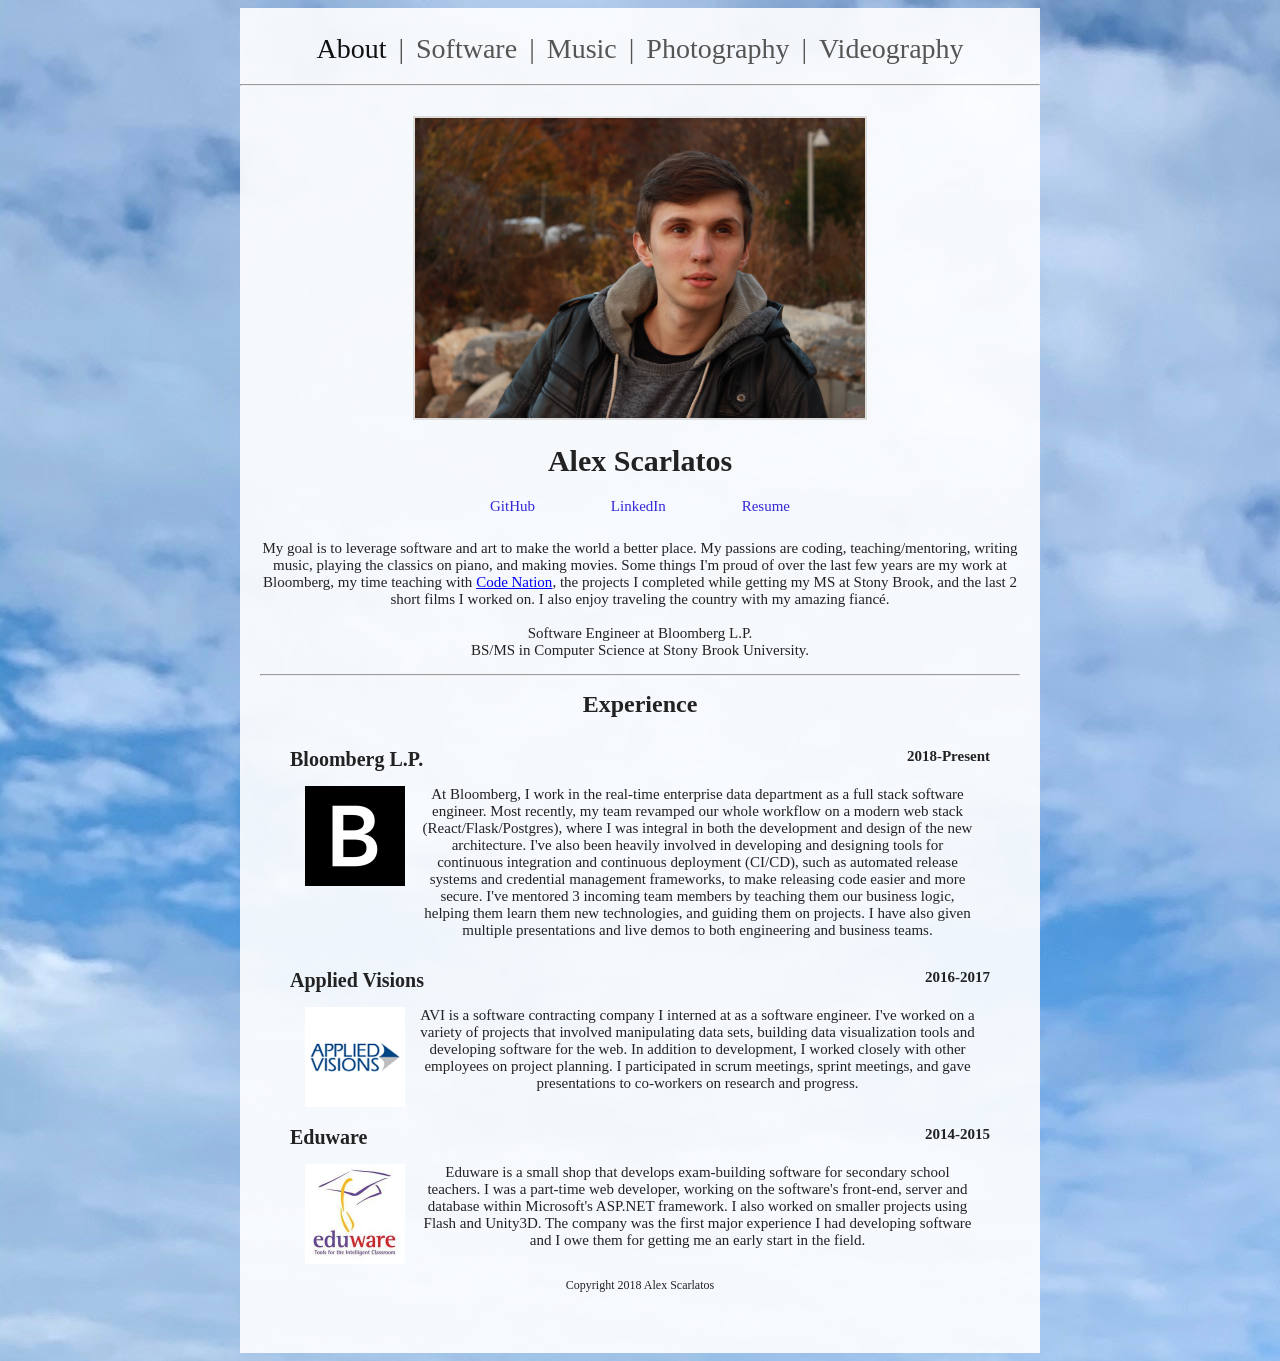
<file: web/static/index.html>
<!DOCTYPE html>
<html>
    <head>
        <link rel="stylesheet" type="text/css" href="main.css">
        <script src="https://ajax.googleapis.com/ajax/libs/jquery/3.2.0/jquery.min.js"></script>
        <script src="main.js"></script>
        <script type="text/javascript">
            $(function() {
                // Load images for photography section
                loadPhotoGrid("#photography", "Portfolio");
            });
        </script>
    </head>
    <body>
        <div class="mainContainer">
            <div id="tabs">
                <div class="tab">
                    <a href="#" onclick="openSection('#about', $(this));" class="selected">About</a>
                </div>
                |
                <div class="tab">
                    <a href="#" onclick="openSection('#software', $(this));">Software</a>
                </div>
                |
                <div class="tab">
                    <a href="#" onclick="openSection('#music', $(this));">Music</a>
                </div>
                |
                <div class="tab">
                    <a href="#" onclick="openSection('#photography', $(this));">Photography</a>
                </div>
                |
                <div class="tab">
                    <a href="#" onclick="openSection('#videography', $(this));">Videography</a>
                </div>
                <hr>
            </div>

            <div id="sectionContainer">
                <div class="section" id="about">
                    <div id="titleContent">
                        <div>
                            <img id="profileImg" src="images/Profile3.jpg" width="450" height="300"/>
                        </div>
                        <div id="titleAndBio">
                            <h1>Alex Scarlatos</h1>
                            <div class="flex-stretch">
                                <p><a href="https://github.com/alexscarlatos" target="_blank">GitHub</a></p>
                                <p><a href="https://www.linkedin.com/in/alex-scarlatos-399455113/" target="_blank">LinkedIn</a></p>
                                <p><a href="documents/Resume.pdf" target="_blank">Resume</a></p>
                            </div>
                        </div>
                    </div>

                    <p>
                        My goal is to leverage software and art to make the world a better place.
                        My passions are coding, teaching/mentoring, writing music, playing the classics on piano, and making movies.
                        Some things I'm proud of over the last few years are my work at Bloomberg,
                        my time teaching with <a href="https://codenation.org/" target="_blank">Code Nation</a>,
                        the projects I completed while getting my MS at Stony Brook, and the last 2 short films I worked on.
                        I also enjoy traveling the country with my amazing fiancé.
                        <br>
                        <br>
                        Software Engineer at Bloomberg L.P.
                        <br>
                        BS/MS in Computer Science at Stony Brook University.
                    </p>

                    <hr>

                    <h2 class="about-header">Experience</h2>
                    <div class="list-item">
                        <div class="flex-stretch">
                            <h2 class="about-sub-header">Bloomberg L.P.</h2>
                            <p class="bold">2018-Present</p>
                        </div>
                        <div class="list-item-content">
                            <div>
                                <img src="images/Bloomberg.jpg" width="100" height="100" />
                            </div>
                            <div>
                                <p>
                                    At Bloomberg, I work in the real-time enterprise data department as a full stack software engineer.
                                    Most recently, my team revamped our whole workflow on a modern web stack (React/Flask/Postgres), where I was integral in both the development
                                    and design of the new architecture. I've also been heavily involved in developing and designing
                                    tools for continuous integration and continuous deployment (CI/CD), such as automated release systems
                                    and credential management frameworks, to make releasing code easier and more secure. I've mentored 3 incoming team members
                                    by teaching them our business logic, helping them learn them new technologies, and guiding them on projects.
                                    I have also given multiple presentations and live demos to both engineering and business teams.
                                </p>
                            </div>
                        </div>
                    </div>
                    <div class="list-item">
                        <div class="flex-stretch">
                            <h2 class="about-sub-header">Applied Visions</h2>
                            <p class="bold">2016-2017</p>
                        </div>
                        <div class="list-item-content">
                            <div>
                                <img src="images/AVI.png" width="100" height="100" />
                            </div>
                            <div>
                                <p>
                                    AVI is a software contracting company I interned at as a software engineer.
                                    I've worked on a variety of projects that involved manipulating data sets, building data visualization tools and developing software for the web.
                                    In addition to development, I worked closely with other employees on project planning.
                                    I participated in scrum meetings, sprint meetings, and gave presentations to co-workers on research and progress.
                                </p>
                            </div>
                        </div>
                    </div>
                    <div class="list-item">
                        <div class="flex-stretch">
                            <h2 class="about-sub-header">Eduware</h2>
                            <p class="bold">2014-2015</p>
                        </div>
                        <div class="list-item-content">
                            <div>
                                <img src="images/Eduware.png" width="100" height="100" />
                            </div>
                            <div>
                                <p>
                                    Eduware is a small shop that develops exam-building software for secondary school teachers.
                                    I was a part-time web developer, working on the software's front-end, server and database within Microsoft's ASP.NET framework.
                                    I also worked on smaller projects using Flash and Unity3D.
                                    The company was the first major experience I had developing software and I owe them for getting me an early start in the field.
                                </p>
                            </div>
                        </div>
                    </div>

                    <!--
                    <hr>

                    <h2 class="about-header">Skills</h2>
                    <div class="list-item">
                        <h2 class="about-sub-header">Programming</h2>
                        <div class="list-item-content">
                            <ul>
                            <li>Full Stack Web Development</li>
                            <li>Game Programming, primarily in Unity</li>
                            <li>Data Statistics and Visualization</li>
                            <li>Network Programming (Sockets)</li>
                            <li>Neural Network Design</li>
                            <li>Languages: <em>Javascript, Python, SQL, C++, C, C#, Prolog, Arduino</em></li>
                            <li>APIs: <em>React/Redux, Flask, ASP.NET, AngularJS, ThreeJS, D3JS, TensorFlow</em></li>
                            </ul>
                        </div>
                    </div>
                    <div class="list-item">
                        <h2 class="about-sub-header">Music</h2>
                        <div class="list-item-content">
                            <ul>
                            <li>Audio Mixing and Engineering (GarageBand, Logic Pro)</li>
                            <li>Piano Performance</li>
                            <li>Music Composition</li>
                            </ul>
                        </div>
                    </div>
                    <div class="list-item">
                        <h2 class="about-sub-header">Visual Art</h2>
                        <div class="list-item-content">
                            <ul>
                            <li>Photography and Cinematography</li>
                            <li>Video Editing (Final Cut Pro)</li>
                            <li>Image Editing (Photoshop)</li>
                            </ul>
                        </div>
                    </div>
                                    -->

                </div>
                <div class="section" id="software" style="display:none;">
                    <div class="list-item">
                        <h2><a href="documents/Sonify Undergraduate Final Presentation.pdf" target="_blank">Sonify</a></h2>
                        <div class="list-item-content">
                            <div>
                                <a href="documents/Sonify Undergraduate Final Presentation.pdf" target="_blank">
                                    <img src="images/Sonify.png" width="170" height="170" />
                                </a>
                            </div>
                            <div>
                                <p>
                                    I developed this project for my undergraduate senior thesis and continued work on it for my Master's project.
                                    It's a tool for exploring the possibilities of sound design through spatial manipulation.
                                    Users move sound emitting and receiving objects through a room and draw sound barriers, hearing how the soundscape changes as they
                                    interact with the space.
                                </p>
                            </div>
                        </div>
                    </div>                    
                    <hr>
                    <div class="list-item">
                        <h2><a href="cryptoclash.html" target="_blank">CryptoCLASH</a></h2>
                        <div class="list-item-content">
                            <div>
                                <a href="cryptoclash.html" target="_blank">
                                    <img src="images/CryptoClash.png" width="267" height="150" />
                                </a>
                            </div>
                            <div>
                                <p>
                                    A multiplayer board game, centered around the vulnerabilities of digital currency.
                                    The game is meant to be a tool to educate on capitalism in a digital world, as well as examine behaviors of players under certain conditions.
                                    I built the game with two friends: Joshua Cehulic, who designed the game, and Marisa DePasquale, who created the assets.
                                </p>
                            </div>
                        </div>
                    </div>
                    <hr>
                    <div class="list-item">
                        <h2>Depth Charge 3D</h2>
                        <div class="list-item-content">
                            <div>
                                <img src="images/DepthCharge.png" width="196" height="147" />
                            </div>
                            <div>
                                <p>
                                    A vehicle combat game that utilizes ChromaDepth glasses to create an immersive 3D experience.
                                </p>
                            </div>
                        </div>
                    </div>
                    <hr>
                    <div class="list-item">
                        <h2><a href="synth.html" target="_blank">Hybrid Synthesizer</a></h2>
                        <div class="list-item-content">
                            <div>
                                <a href="synth.html" target="_blank">
                                    <img src="images/Synth.jpg" width="170" height="170" />
                                </a>
                            </div>
                            <div>
                                <p>
                                    A digital/analog hybrid, MIDI-controlled synthesizer, built with an Arduino microcontroller.
                                    Users can choose the wave generation function and modify envelope settings to achieve unique sounds.
                                    I wrote the code, and the electrical engineering was done by Collin Champagne.
                                </p>
                            </div>
                        </div>
                    </div>
                    <hr>
                    <div class="list-item">
                        <h2><a href="imagequilting.html" target="_blank">Image Quilting</a></h2>
                        <div class="list-item-content">
                            <div>
                                <a href="imagequilting.html" target="_blank">
                                    <img src="images/ImageQuilting.jpg" width="267" height="150" />
                                </a>
                            </div>
                            <div>
                                <p>
                                    A program that, given a source texture, extends the texture or renders a target image using that texture.
                                    The algorithm originates in the 2001 paper "Image Quilting for Texture Synthesis and Transfer" by Alexei A. Efros and William T. Freeman.
                                </p>
                            </div>
                        </div>
                    </div>
                </div>

                <div class="section" id="music" style="display:none;">
                    <div class="list-item">
                        <h2>Solo Compositions</h2>
                        <div class="list-item-content">
                            <div>
                                <img src="images/AloneInDecember.jpg" width="170" height="170" />
                            </div>
                            <div>
                                <p>
                                    I've been writing various, unassociated compositions since my Freshman year of college.
                                    The pieces range in style from EDM to Metal to Experimental.
                                    My Soundcloud can be found <a target="_blank" href="https://soundcloud.com/aloneindecember">here</a>, for which I go under the name AloneInDecember.
                                </p>
                            </div>
                        </div>
                    </div>
                    <hr>
                    <div class="list-item">
                        <h2>Growth</h2>
                        <div class="list-item-content">
                            <div>
                                <img src="images/Growth.jpg" width="170" height="170" />
                            </div>
                            <div>
                                <p>
                                    During Summer 2015, I co-created a 53 minute album with my friend Shea Glasheen, which was later released on Codex Rag Records.
                                    It spans a variety of genres, from alternative rock to experimental electronica.
                                    My primary role for the album was production and mixing, though I did some composition and performance as well.
                                    The Bandcamp for the album can be found <a target="_blank" href="https://codexrag.bandcamp.com/album/growth">here</a>.
                                </p>
                            </div>
                        </div>
                    </div>
                </div>

                <div class="section centered" id="photography" style="display:none;">
                </div>

                <div class="section centered" id="videography" style="display:none;">
                    <p>
                        As a cinematographer, editor, and sound designer, I've been working with the same incredible film team since 2014.
                        Since we started, we've created a catalog short films, as well as produced a variety of music videos and event videos. Our most recent film,
                        <a href="https://www.imdb.com/title/tt9613032/" target="_blank">Miss Freelance</a>, screened in 5 film festivals accross New York City, won 4 awards,
                        and received 30+ reviews from critics.
                    </p>
                    <iframe src="https://player.vimeo.com/video/455362133" width="533" height="300" frameborder="0" webkitallowfullscreen mozallowfullscreen allowfullscreen></iframe>
                    <hr>
                    <iframe src="https://player.vimeo.com/video/342904617" width="533" height="300" frameborder="0" webkitallowfullscreen mozallowfullscreen allowfullscreen></iframe>
                    <hr>
                    <iframe width="533" height="300" src="https://www.youtube.com/embed/Y35LaeZw97Q" frameborder="0" allowfullscreen></iframe>
                    <hr>
                    <iframe width="533" height="300" src="https://www.youtube.com/embed/6pzW6xCj3XY" frameborder="0" allowfullscreen></iframe>
                </div>

            </div>
            <div id="footer">
                Copyright 2018 Alex Scarlatos
            </div>

            <div id="imgModal" class="modal" onclick="imgModalClose()">
                <span class="close" onclick="imgModalClose()">&times;</span>
                <div class="modal-content">
                    <div class="modal-header">
                        <span class="modal-larr" onclick="imgScroll(-1)">&larr;</span>
                        <span class="modal-rarr" onclick="imgScroll(1)">&rarr;</span>
                    </div>
                    <div class="modal-body">
                        <i class="fa fa-angle-left"></i>
                        <img class="modalImg"/>
                    </div>
                </div>
            </div>
        </div>
    </body>
</html>
</file>
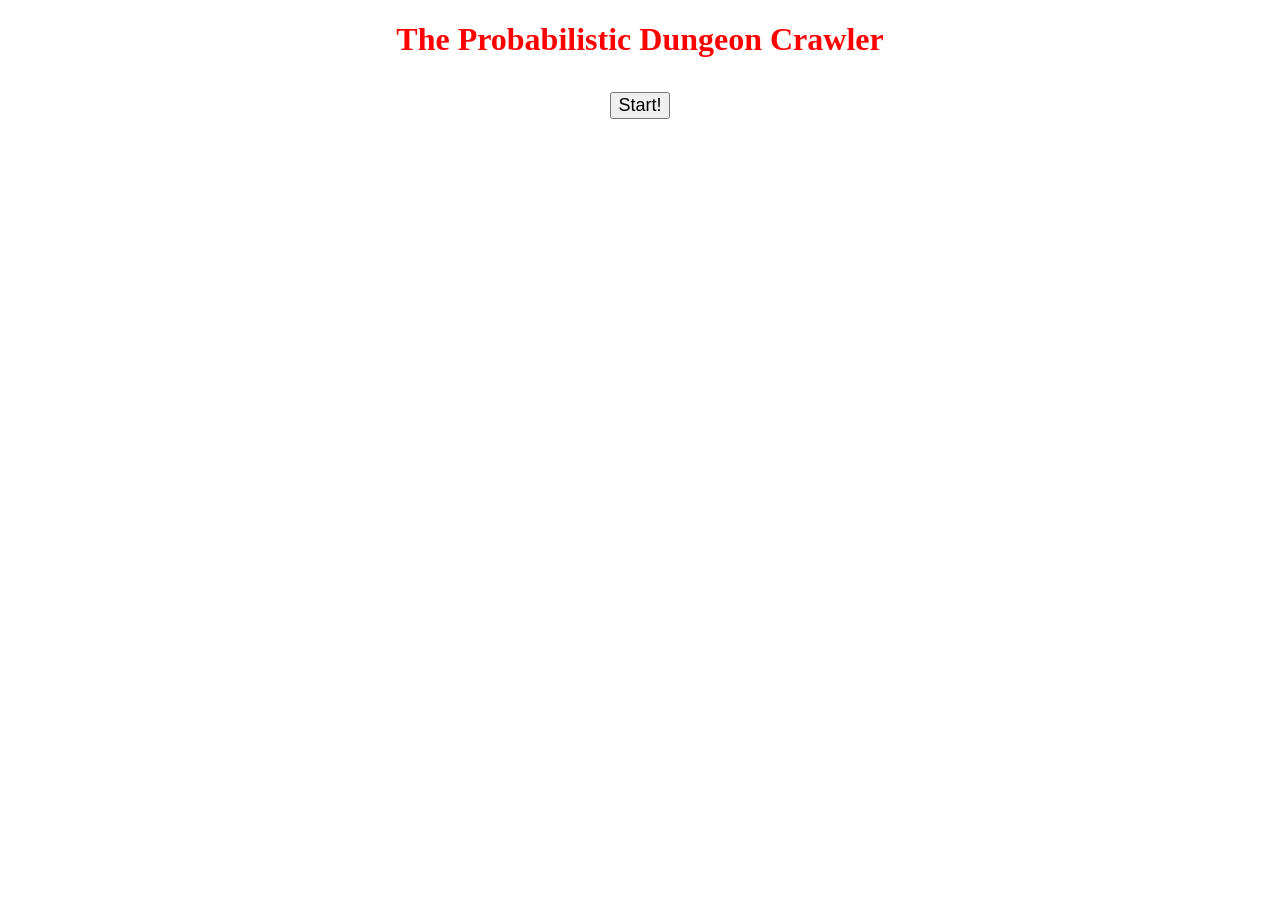
<file: docs/240_rlo.html>
<!DOCTYPE html>
<html>
    <head>
        <script type="text/javascript" src="240_rlo.js"></script>
        <style>
            body {
                margin: auto;
                max-width: 1200px;
            }

            #title {
                text-align: center;
            }

            #title h1 {
                color: red;
            }

            #top {
                display: flex;
            }

            #scenario {
                height: 100%;
            }
        
            .problem-description {
                border-right: black 1px solid;
                padding-right: 20px;
                margin: 0 20px 0 20px;
                max-width: 50%;
            }

            img {
                margin: 10px;
                padding: 5px;
            }
        
            img.selected {
                border: yellow 3px solid;
            }
        
            button {
                font-size: 18px;
                margin-top: 12px;
            }
        </style>
    </head>
    <body>
        <div id='title'>
            <h1>The Probabilistic Dungeon Crawler</h1>
            <button id='start'>Start!</button>
        </div>
        <div id='scenario' style='display: none;'></div>
        <div id='results' style='display: none;'>
            <h1 id='answer'></h1>
            <div id='explanation'></div>
            <button id='next-scenario'>Keep going!</button>
            <h1 id='finish-prompt'></h1>
            <p id='form-link' style='display: none;'>
                Please fill out
                <a target='_blank' href='https://docs.google.com/forms/d/e/1FAIpQLScnUNNRB-hawrynjXUG8A4JUxFL5Uld7ibQTweKvQ5kOTciFg/viewform'>this quick survey</a>!
            </p>
        </div>
    </body>
</html>
</file>
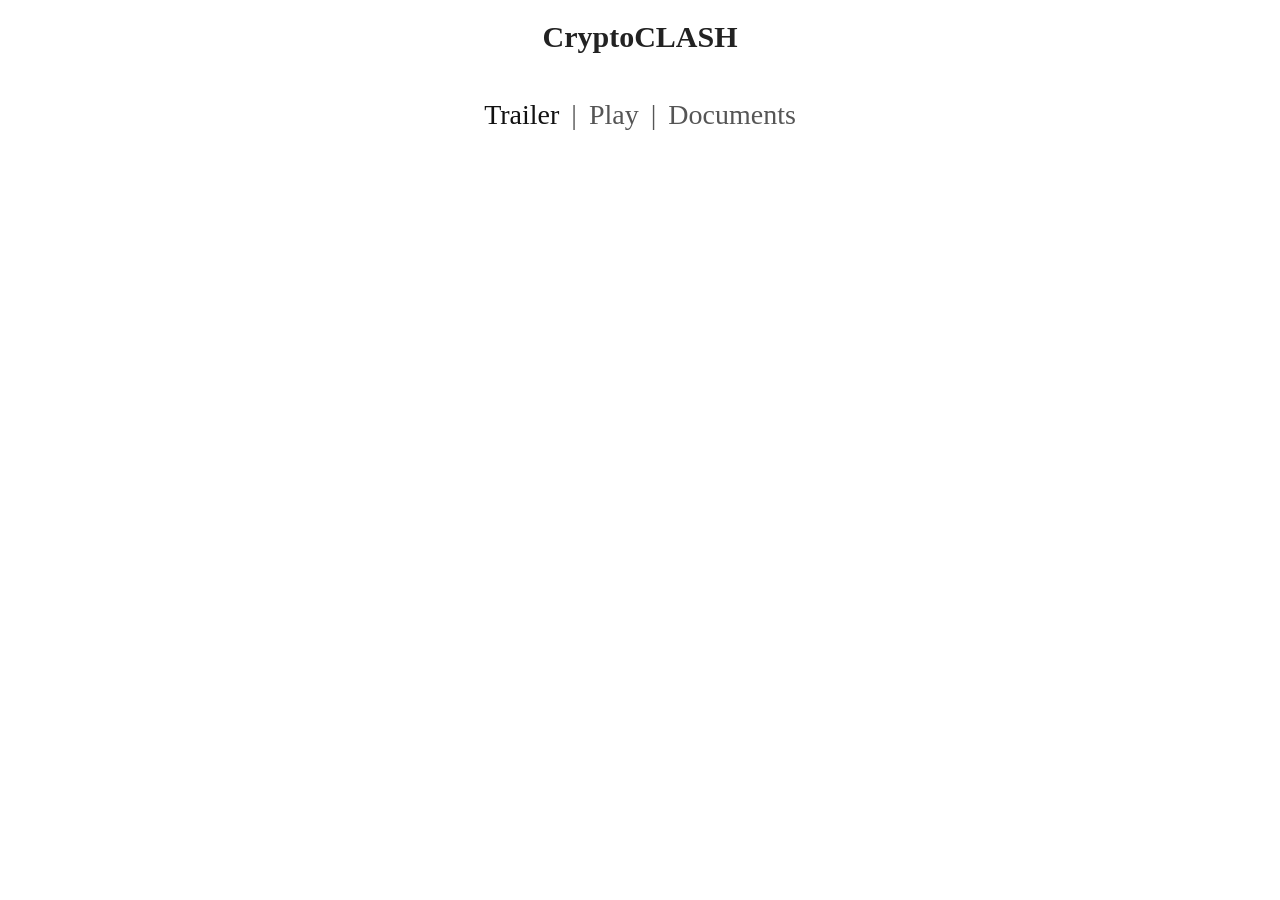
<file: docs/cryptoclash.html>
<!DOCTYPE html>
<html>
    <head>
        <link rel="stylesheet" type="text/css" href="main.css">
        <script src="https://ajax.googleapis.com/ajax/libs/jquery/3.2.0/jquery.min.js"></script>
        <script src="main.js"></script>
        <script type="text/javascript">
            $(function() {
                window.onhashchange = hashChanged;
                hashChanged();
            });
        </script>
    </head>
    <body>
        <h1 style="text-align: center;">CryptoCLASH</h1>
        <div class="mainContainer">
            <div id="tabs">
                <div class="tab">
                    <a href="#trailer" class="trailer selected">Trailer</a>
                </div>
                <!--
                |
                <div class="tab">
                    <a href="https://github.com/alexscarlatos/CryptoClash" target="_blank">GitHub</a>
                </div>
                -->
                |
                <div class="tab">
                    <a href="https://xsrv.mm.cs.stonybrook.edu/cryptoclash/v1_1/" target="_blank">Play</a>
                </div>
                |
                <div class="tab">
                    <a href="#documents" class="documents">Documents</a>
                </div>
            </div>
            <div id="sectionContainer">
                <div class="section centered" id="trailer-section">
                    <iframe width="560" height="315" src="https://www.youtube.com/embed/r_C2UMwRceE" frameborder="0" allow="accelerometer; autoplay; clipboard-write; encrypted-media; gyroscope; picture-in-picture" allowfullscreen></iframe>
                </div>

                <div class="section centered" id="documents-section"  style="display:none;">
                    <h2 class="document"><a href="https://ajscarlatos.s3.us-east-2.amazonaws.com/CryptoClash+Abstract.pdf" target="_blank">Abstract</a></h2>
                    <h2 class="document"><a href="https://ajscarlatos.s3.us-east-2.amazonaws.com/CryptoClash+Poster.pdf" target="_blank">Poster</a></h2>
                </div>
            </div>
            <!-- <div id="footer">
                Copyright 2020 Alex Scarlatos
            </div> -->
        </div>
    </body>
</html>
</file>
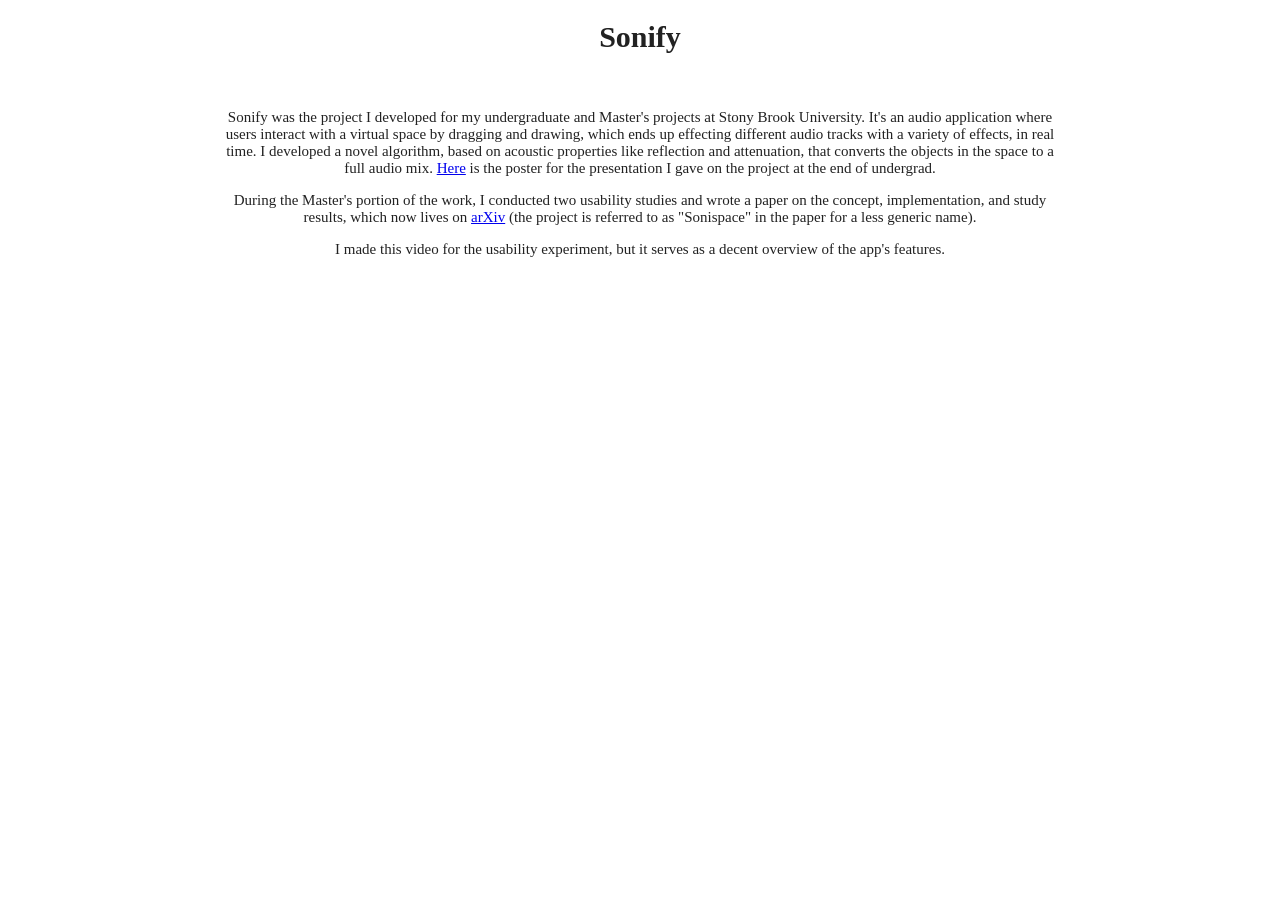
<file: docs/sonify.html>
<!DOCTYPE html>
<html>
    <head>
        <link rel="stylesheet" type="text/css" href="main.css">
        <script src="https://ajax.googleapis.com/ajax/libs/jquery/3.2.0/jquery.min.js"></script>
        <script src="main.js"></script>
        <script type="text/javascript">
            $(function() {
                window.onhashchange = hashChanged;
                hashChanged();
            });
        </script>
    </head>
    <body>
        <h1 style="text-align: center;">Sonify</h1>
        <div class="mainContainer">
            <div id="sectionContainer">
                <div class="section centered" id="all">
                    <p>
                        Sonify was the project I developed for my undergraduate and Master's projects at Stony Brook University. It's an audio application where users
                        interact with a virtual space by dragging and drawing, which ends up effecting different audio tracks with a variety of effects, in real time.
                        I developed a novel algorithm, based on acoustic properties like reflection and attenuation,
                        that converts the objects in the space to a full audio mix.
                        <a href="https://ajscarlatos.s3.us-east-2.amazonaws.com/Sonify+Undergraduate+Final+Presentation.pdf" target="_blank">Here</a>
                        is the poster for the presentation I gave on the project at the end of undergrad.
                    </p>
                    <p>
                        During the Master's portion of the work, I conducted two usability studies and wrote a paper on the concept, implementation, and study results,
                        which now lives on <a href="https://arxiv.org/abs/2009.14268" target="_blank">arXiv</a>
                        (the project is referred to as "Sonispace" in the paper for a less generic name).
                    </p>
                    <p>
                        I made this video for the usability experiment, but it serves as a decent overview of the app's features.
                    </p>
                    <iframe width="560" height="315" src="https://www.youtube.com/embed/WWau5UCgupo" frameborder="0" allow="accelerometer; autoplay; clipboard-write; encrypted-media; gyroscope; picture-in-picture" allowfullscreen></iframe>
                </div>
            </div>
            <!-- <div id="footer">
                Copyright 2020 Alex Scarlatos
            </div> -->
        </div>
    </body>
</html>
</file>
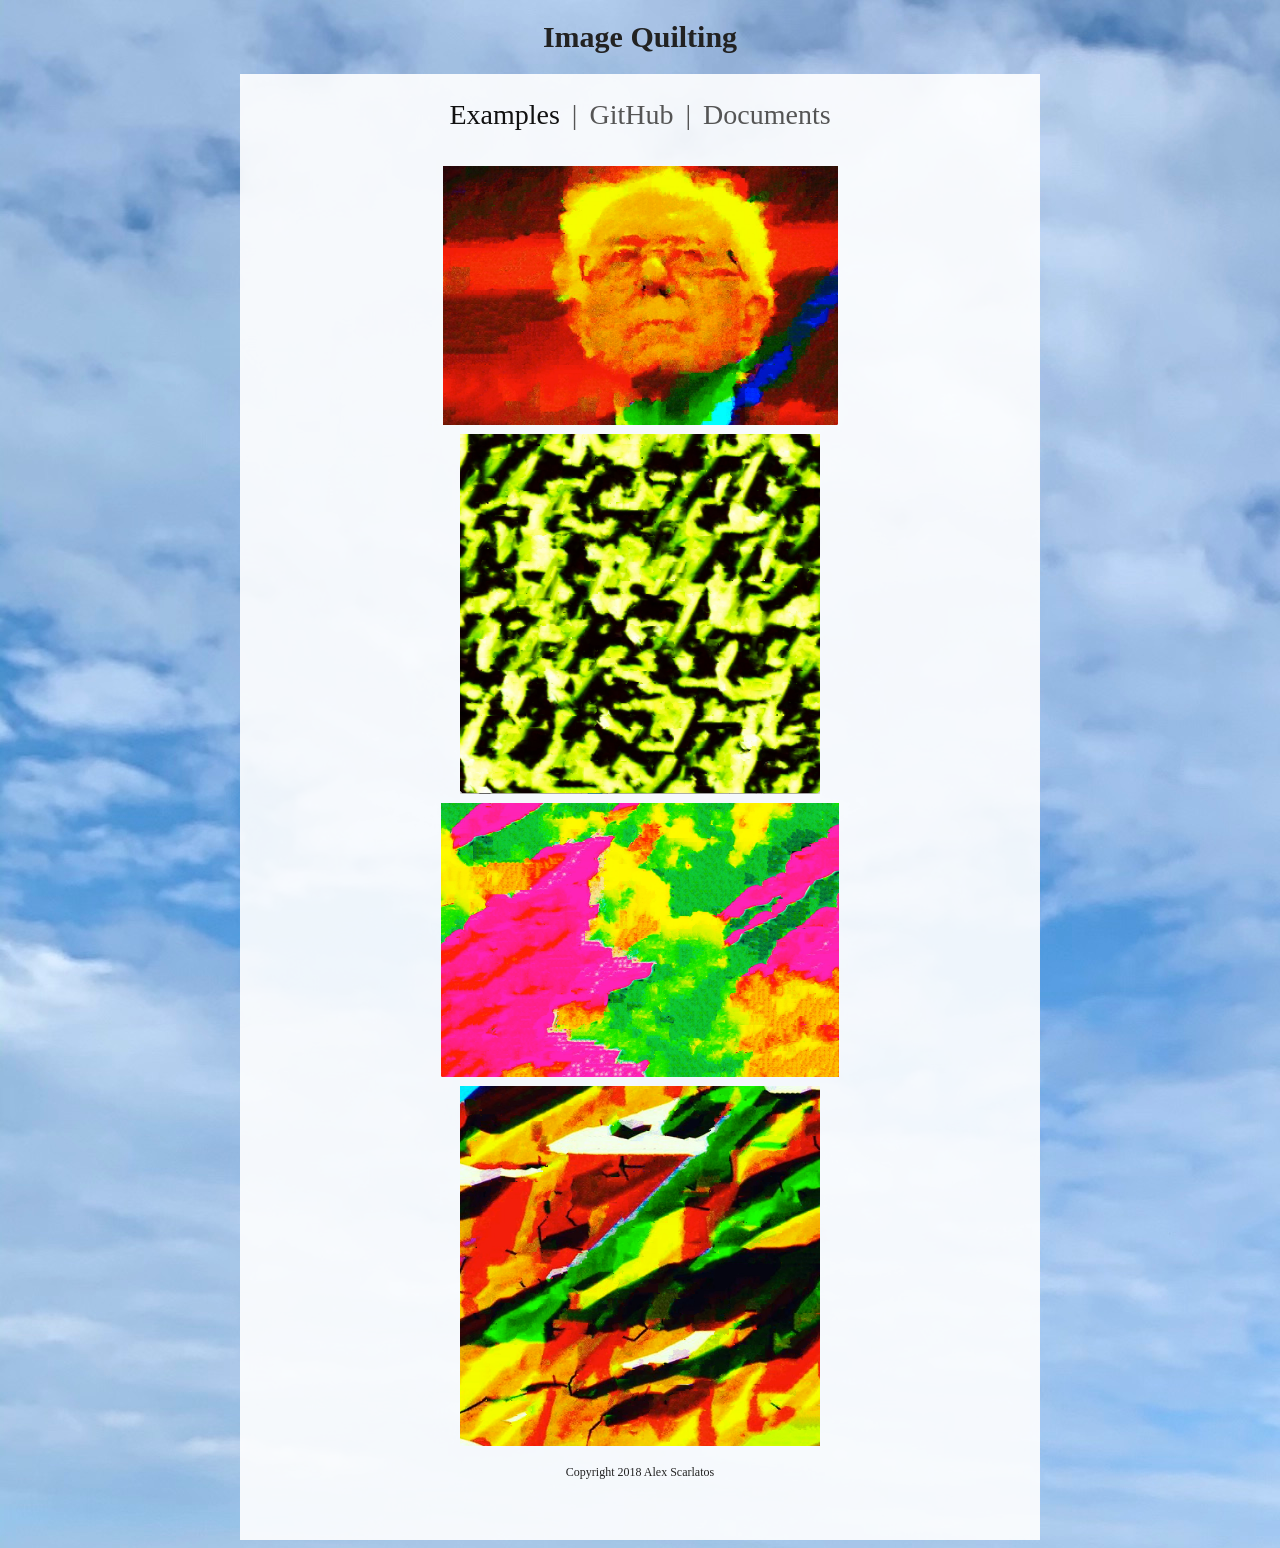
<file: web/static/imagequilting.html>
<!DOCTYPE html>
<html>
    <head>
        <link rel="stylesheet" type="text/css" href="main.css">
        <script src="https://ajax.googleapis.com/ajax/libs/jquery/3.2.0/jquery.min.js"></script>
        <script src="main.js"></script>
        <script type="text/javascript">
            $(function() {
                loadPhotoList("#examples", "ImageQuilting");
            });
        </script>
    </head>
    <body>
        <h1 style="text-align: center;">Image Quilting</h1>
        <div class="mainContainer">
            <div id="tabs">
                <div class="tab image-quilting-imgs">
                    <a href="#" onclick="openSection('#examples', $(this));" class="selected">Examples</a>
                </div>
                |
                <div class="tab">
                    <a href="https://github.com/alexscarlatos/ImageQuilting" target="_blank">GitHub</a>
                </div>
                |
                <div class="tab">
                    <a href="#" onclick="openSection('#documents', $(this));">Documents</a>
                </div>
            </div>
            <div id="sectionContainer">
                <div class="section centered" id="examples">
                </div>

                <div class="section centered" id="documents"  style="display:none;">
                    <h2 class="document"><a href="documents/ImageQuilting.pdf" target="_blank">Technical Report</a></h2>
                </div>
            </div>
            <div id="footer">
                Copyright 2018 Alex Scarlatos
            </div>
        </div>
    </body>
</html>
</file>
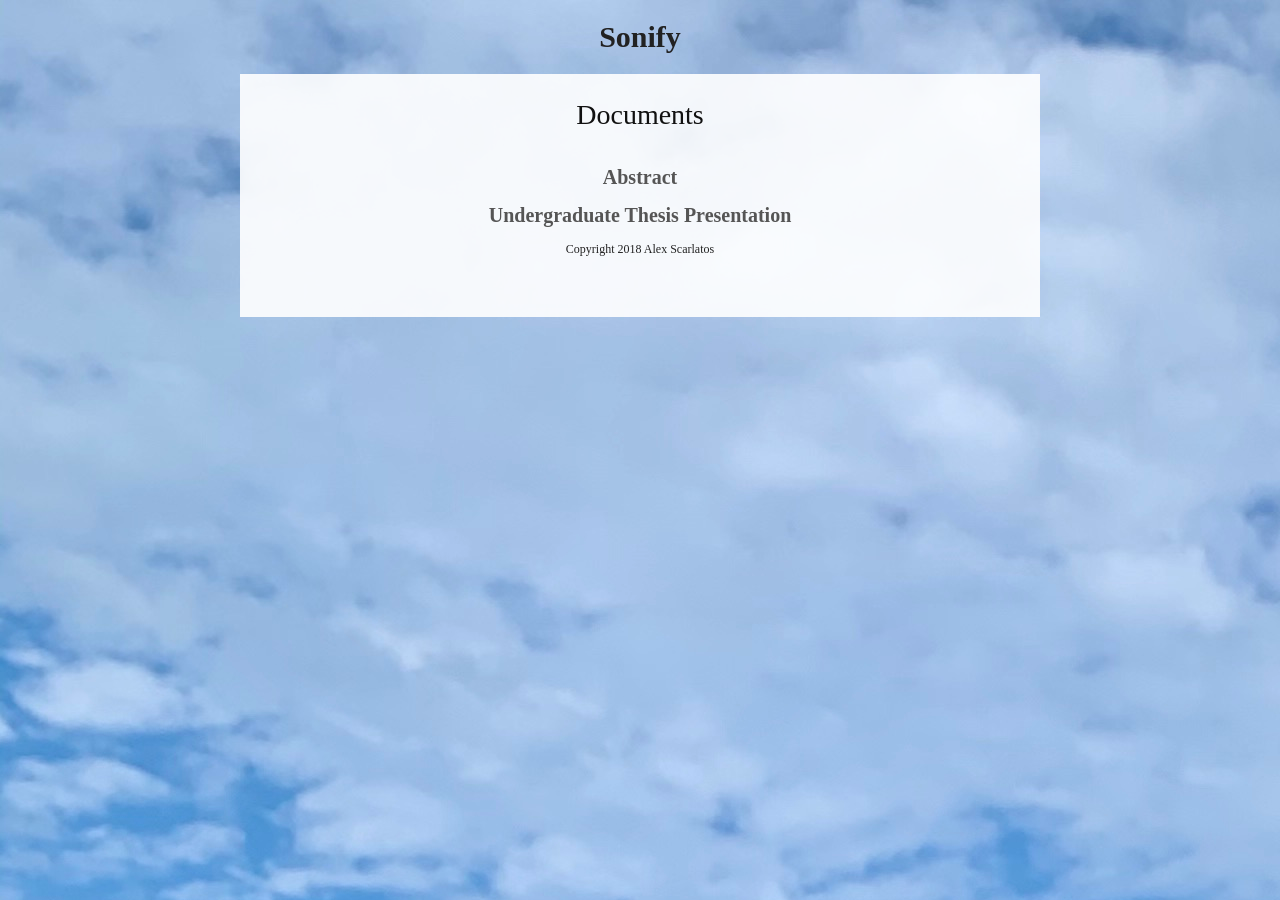
<file: web/static/sonify.html>
<!DOCTYPE html>
<html>
    <head>
        <link rel="stylesheet" type="text/css" href="main.css">
        <script src="https://ajax.googleapis.com/ajax/libs/jquery/3.2.0/jquery.min.js"></script>
        <script src="main.js"></script>
        <script type="text/javascript">
            $(function() {});
        </script>
    </head>
    <body>
        <h1 style="text-align: center;">Sonify</h1>
        <div class="mainContainer">
            <div id="tabs">
                <div class="tab">
                    <a href="#" onclick="openSection('#documents', $(this));" class="selected">Documents</a>
                </div>
            </div>
            <div id="sectionContainer">
                <div class="section centered" id="documents">
                    <h2 class="document"><a href="documents/Sonify Abstract.pdf" target="_blank">Abstract</a></h2>
                    <h2 class="document"><a href="documents/Sonify Undergraduate Final Presentation.pdf" target="_blank">Undergraduate Thesis Presentation</a></h2>
                </div>
            </div>
            <div id="footer">
                Copyright 2018 Alex Scarlatos
            </div>
        </div>
    </body>
</html>
</file>
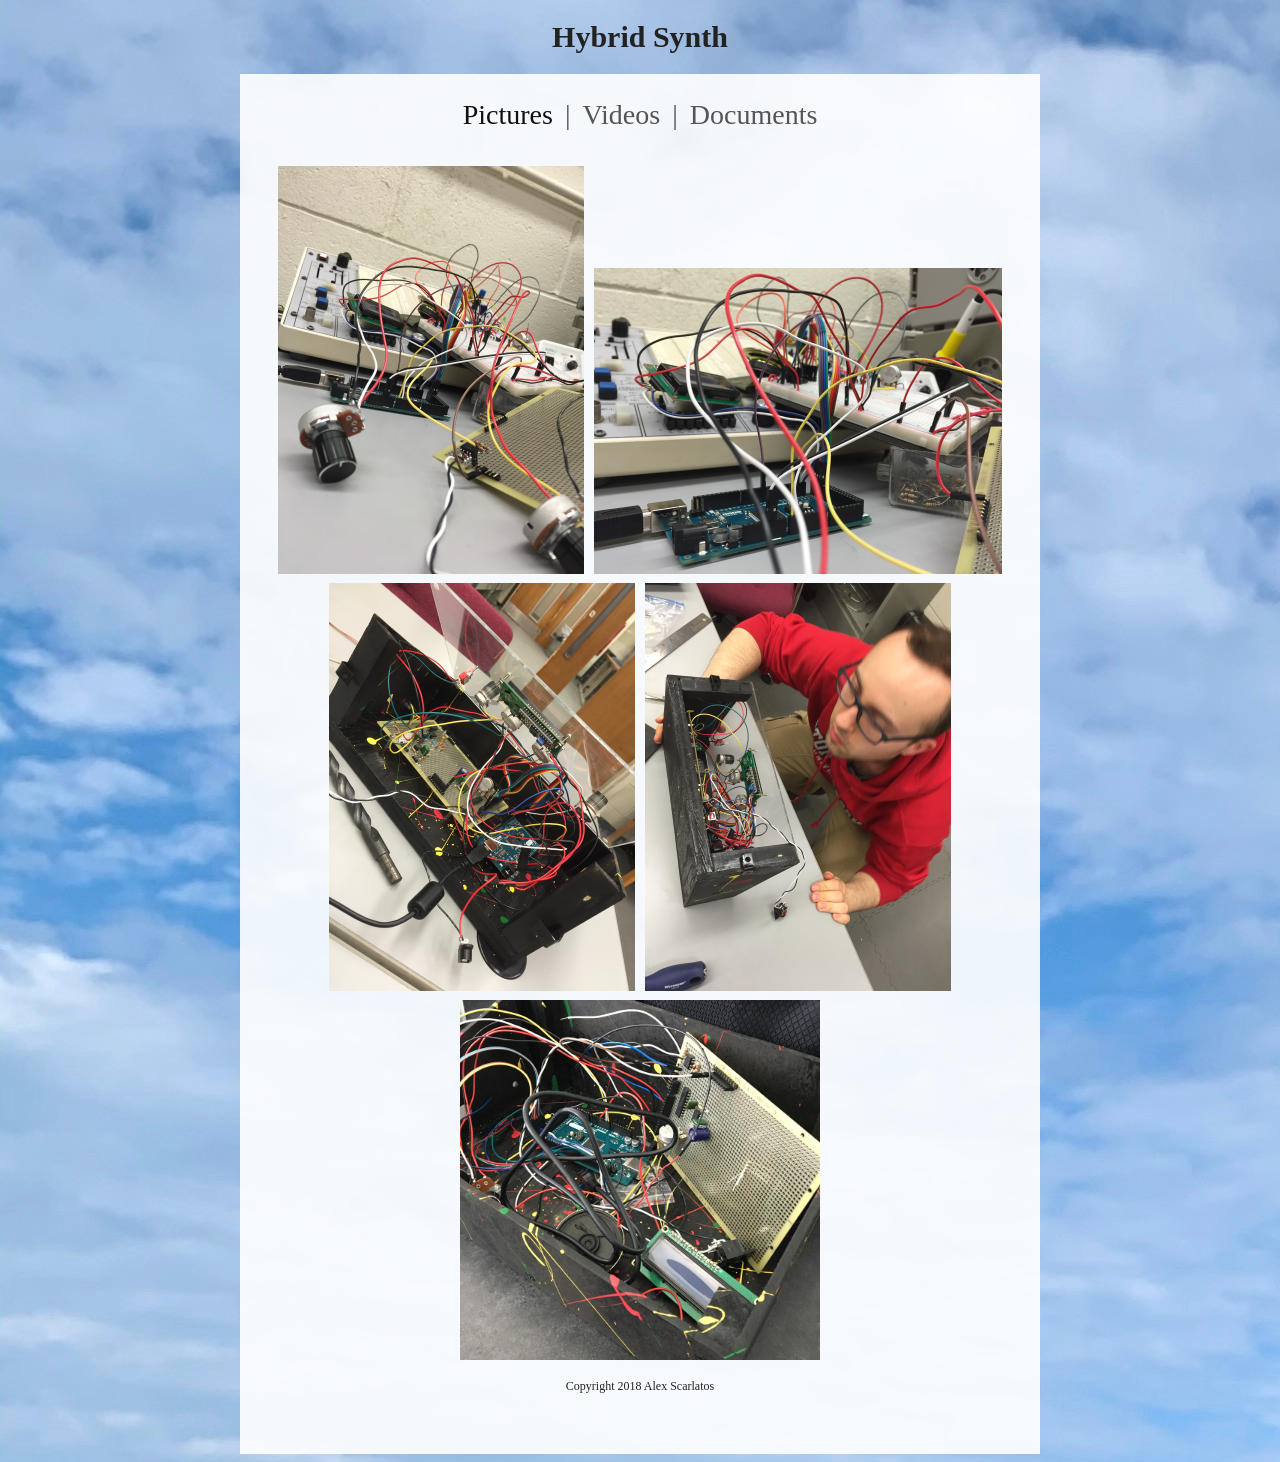
<file: web/static/synth.html>
<!DOCTYPE html>
<html>
    <head>
        <link rel="stylesheet" type="text/css" href="main.css">
        <script src="https://ajax.googleapis.com/ajax/libs/jquery/3.2.0/jquery.min.js"></script>
        <script src="main.js"></script>
        <script type="text/javascript">
            $(function() {
                loadPhotoList("#pictures", "Synth");
            });
        </script>
    </head>
    <body>
        <h1 style="text-align: center;">Hybrid Synth</h1>
        <div class="mainContainer">
            <div id="tabs">
                <div class="tab">
                    <a href="#" onclick="openSection('#pictures', $(this));" class="selected">Pictures</a>
                </div>
                |
                <div class="tab">
                    <a href="#" onclick="openSection('#videos', $(this));">Videos</a>
                </div>
                |
                <div class="tab">
                    <a href="#" onclick="openSection('#documents', $(this));">Documents</a>
                </div>
            </div>
            <div id="sectionContainer">
                <div class="section centered" id="pictures">
                </div>

                <div class="section centered" id="videos" style="display:none;">
                    <video width="300" height="533" controls>
                        <source src="videos/Synth/IMG_3851.m4v" type="video/mp4">
                    </video>
                    <video width="300" height="533" controls>
                        <source src="videos/Synth/IMG_3859.m4v" type="video/mp4">
                    </video>
                    <video width="300" height="533" controls>
                        <source src="videos/Synth/IMG_3867.m4v" type="video/mp4">
                    </video>
                    <video width="300" height="533" controls>
                        <source src="videos/Synth/IMG_3869.m4v" type="video/mp4">
                    </video>
                </div>

                <div class="section centered" id="documents"  style="display:none;">
                    <h2 class="document"><a href="documents/Synth Abstract.pdf" target="_blank">Abstract</a></h2>
                    <h2 class="document"><a href="documents/Synth Poster.pdf" target="_blank">Poster</a></h2>
                </div>
            </div>
            <div id="footer">
                Copyright 2018 Alex Scarlatos
            </div>
        </div>
    </body>
</html>
</file>
<file: web/static/main.css>
body {
    background-image: url('./images/bg.jpeg');
    color: #222;
    font-family: "Times New Roman", Times, serif;
    text-align: center;
}
.mainContainer {
    background-color: rgba(255, 255, 255, .9);
    max-width: 800px;
    margin: 0px auto;
    padding-top: 20px;
    padding-bottom: 20px;
}

p {
    font-size: 15px;
}
h1 {
    font-size: 30px;
}
h2 {
    font-size: 20px;
    margin: 15px 0 15px 0;
}

.flex-stretch {
    display: flex;
    justify-content: space-between;
}

.bold {
    font-weight: bold;
}

#tabs {
    margin: 0 0px 30px 0px;
    color: #555;
    font-size: 28px;
}
div.tab {
    display: inline-block;
    padding: 5px;
}
.tab a {
    text-decoration: none;
    color: #555;
}
.tab a:hover {
    color: #777;
}
.tab a.selected {
    color: #111;
}


#sectionContainer {
    margin: 0px 20px 0px 20px;
}

.document a {
    color: #555;
    text-decoration: none;
}

.centered {
    text-align: center;
}
.centered img {
    padding: 0px 5px 5px 5px;
}
.img-icon:hover,
.img-icon:focus {
    cursor: pointer;
}

#footer {
    margin-top: 10px;
    margin-bottom: 40px;
    font-size: 12px;
    text-align: center;
}

/* The Modal (background) */
.modal {
    display: none; /* Hidden by default */
    position: fixed; /* Stay in place */
    z-index: 1; /* Sit on top */
    left: 0;
    top: 0;
    width: 100%; /* Full width */
    height: 100%; /* Full height */
    overflow: auto; /* Enable scroll if needed */
    background-color: rgb(0,0,0); /* Fallback color */
    background-color: rgba(0, 0, 0, 0.87); /* Black w/ opacity */
}

/* Modal Content/Box */
.modal-content {
    background-color: #EEEEEE;
    border: 1px solid #888;
    position: relative;
    top: 50px;
    display: table;
    margin: auto;

    -webkit-user-select: none; /* Chrome/Safari */        
    -moz-user-select: none; /* Firefox */
    -ms-user-select: none; /* IE10+ */
}

/* Modal Header */
.modal-header {
    padding: 6px 12px 27px 12px;
}

/* Modal Footer */
.modal-footer {
    padding: 2px 16px;
    background-color: #E0DFD8;
    color: white;
}

.modalImg {
    display: block;
    margin: auto;
    padding: 3px;
}

.modal-larr {
    float: left;
}

.modal-rarr {
    float: right;
}

.modal-larr,
.modal-rarr {
    display: inline-block;
    font-size: 20px;
    font-weight: bold;
}

/* The Close Button */
.close {
    position: relative;
    right: 20px;
    top: 10px;
    float: right;
    color: #aaa;
    font-size: 28px;
    font-weight: bold;
}

.close:focus,
.close:hover,
.modal-larr:hover,
.modal-larr:focus,
.modal-rarr:hover,
.modal-rarr:focus {
    color: black;
    text-decoration: none;
    cursor: pointer;
}

#titleContent {
    text-align: center;
}
#titleContent p {
    margin: 0 0 10px 0;
}
#titleContent > div {
    vertical-align: top;
}
#profileImg {
    border: 2px solid #ddd;
}
#titleAndBio {
    max-width: 300px;
    margin: auto;
}
#titleAndBio a {
    color: #3428d8;
    text-decoration: none;
}

ul {
    list-style: none;
    padding: 0;
}
.list-item {
    padding: 0 30px 0 30px;
}
.list-item h2 {
    text-align: center;
}
.list-item-content {
    display: inline-flex;
    padding: 0 15px 0 15px;
}
.list-item-content div {
    display: inline-block;
    vertical-align: top;
}
.list-item-content img {
    padding-right: 15px;
}
.list-item-content p {
    margin-top: 0;
}
.list-item a {
    //color: cyan;
}
.list-item h2 a {
    color: #222;
    text-decoration: none;
}

.about-header {
    text-align: center;
    font-size: 24px;
}
.about-sub-header {
    //text-align: left !important;
}
ul {
    margin: 0 0 0 0;
}

.image-quilting-imgs img {
    display: block;
    margin: auto;
    margin-bottom: 5px;
}
</file>
<file: docs/main.css>
body {
    background-image: url('https://ajscarlatos.s3.us-east-2.amazonaws.com/bg.jpeg');
    color: #222;
    font-family: "Times New Roman", Times, serif;
    text-align: center;
}
.mainContainer {
    background-color: rgba(255, 255, 255, .9);
    max-width: 1000px;
    margin: 0px auto;
    padding-top: 20px;
    padding-bottom: 30px;
}

p {
    font-size: 15px;
}
h1 {
    font-size: 30px;
}
h2 {
    font-size: 20px;
    margin: 15px 0 15px 0;
}

.flex-stretch {
    display: flex;
    justify-content: space-between;
}

.bold {
    font-weight: bold;
}

#tabs {
    margin: 0 0px 30px 0px;
    color: #555;
    font-size: 28px;
}
div.tab {
    display: inline-block;
    padding: 5px;
}
.tab a {
    text-decoration: none;
    color: #555;
}
.tab a:hover {
    color: #777;
}
.tab a.selected {
    color: #111;
}


#sectionContainer {
    margin: 0px 75px 0px 75px;
}

.document a {
    color: #555;
    text-decoration: none;
}

.centered {
    text-align: center;
}
.centered img {
    padding: 0px 5px 5px 5px;
}
.img-icon:hover,
.img-icon:focus {
    cursor: pointer;
}

#footer {
    margin-top: 10px;
    margin-bottom: 40px;
    font-size: 12px;
    text-align: center;
}

/* The Modal (background) */
.modal {
    display: none; /* Hidden by default */
    position: fixed; /* Stay in place */
    z-index: 1; /* Sit on top */
    left: 0;
    top: 0;
    width: 100%; /* Full width */
    height: 100%; /* Full height */
    overflow: auto; /* Enable scroll if needed */
    background-color: rgb(0,0,0); /* Fallback color */
    background-color: rgba(0, 0, 0, 0.87); /* Black w/ opacity */
}

/* Modal Content/Box */
.modal-content {
    background-color: #EEEEEE;
    border: 1px solid #888;
    position: relative;
    top: 50px;
    display: table;
    margin: auto;

    -webkit-user-select: none; /* Chrome/Safari */        
    -moz-user-select: none; /* Firefox */
    -ms-user-select: none; /* IE10+ */
}

/* Modal Header */
.modal-header {
    padding: 6px 12px 27px 12px;
}

/* Modal Footer */
.modal-footer {
    padding: 2px 16px;
    background-color: #E0DFD8;
    color: white;
}

.modalImg {
    display: block;
    margin: auto;
    padding: 3px;
}

.modal-larr {
    float: left;
}

.modal-rarr {
    float: right;
}

.modal-larr,
.modal-rarr {
    display: inline-block;
    font-size: 20px;
    font-weight: bold;
}

/* The Close Button */
.close {
    position: relative;
    right: 20px;
    top: 10px;
    float: right;
    color: #aaa;
    font-size: 28px;
    font-weight: bold;
}

.close:focus,
.close:hover,
.modal-larr:hover,
.modal-larr:focus,
.modal-rarr:hover,
.modal-rarr:focus {
    color: black;
    text-decoration: none;
    cursor: pointer;
}

#titleContent {
    text-align: center;
}
#titleContent p {
    margin: 0 0 10px 0;
}
#titleContent > div {
    vertical-align: top;
}
#profileImg {
    border: 2px solid #ddd;
}
#titleAndBio {
    max-width: 500px;
    margin: auto;
}
#titleAndBio a {
    color: #3428d8;
    text-decoration: none;
}

ul {
    /* list-style: none; */
    padding: 0;
    margin: 0 0 0 0;
}
.list-item {
    padding: 0 30px 0 30px;
}
.list-item h2 {
    text-align: center;
}
.list-item-content {
    display: inline-flex;
    padding: 0 15px 0 15px;
}
.list-item-content div {
    display: inline-block;
    vertical-align: top;
}
.list-item-content img {
    padding-right: 15px;
}
.list-item-content p {
    margin-top: 0;
}

.list-item h2 a {
    color: #222;
    text-decoration: none;
}

.about-header {
    font-size: 26px;
    text-align: center;
    text-decoration: underline;
}

.news {
    margin: auto;
    padding-bottom: 20px;
    text-align: left;
    width: 600px;
}

#research-section {
    text-align: left;
}
#research-section li {
    padding-bottom: 20px;
}

.image-quilting-imgs img {
    display: block;
    margin: auto;
    margin-bottom: 5px;
}
</file>
